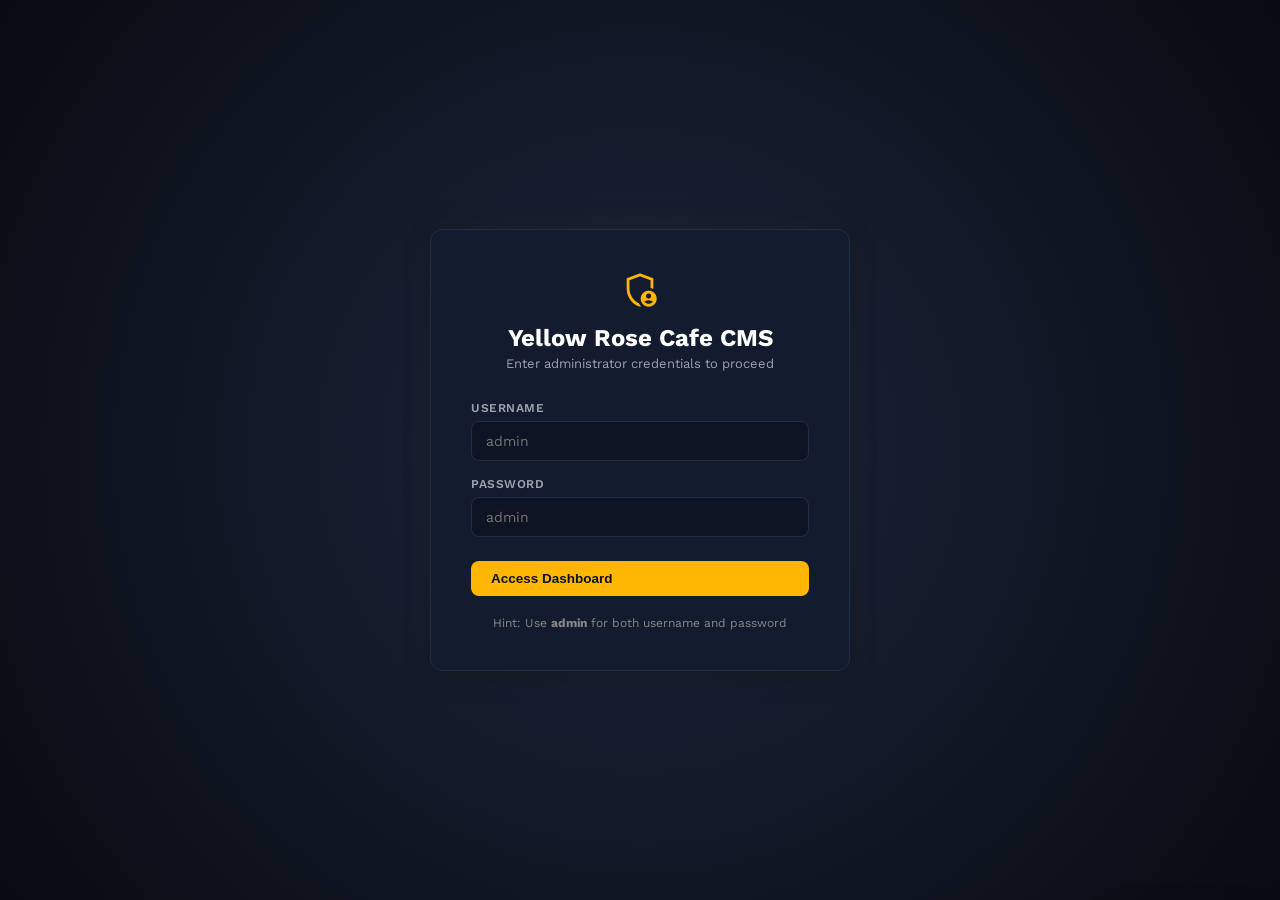
<file: admin.html>
<!DOCTYPE html>
<html lang="en">
<head>
  <meta charset="UTF-8" />
  <meta name="viewport" content="width=device-width, initial-scale=1.0" />
  <title>Yellow Rose Cafe — Administrative Panel & CMS Control</title>
  <meta name="robots" content="noindex, nofollow" />

  <link href="https://fonts.googleapis.com/css2?family=Domine:wght@400;500;600;700&family=Work+Sans:wght@300;400;500;600;700&display=swap" rel="stylesheet" />
  <link href="https://fonts.googleapis.com/css2?family=Material+Symbols+Outlined:wght,FILL@100..700,0..1&display=swap" rel="stylesheet" />

  <!-- Stylesheet -->
  <link rel="stylesheet" href="admin.css" />
</head>
<body>

  <!-- ========== LOGIN OVERLAY ========== -->
  <div class="login-overlay" id="login-overlay">
    <div class="login-card">
      <div class="login-brand">
        <span class="material-symbols-outlined" style="font-size: 40px; color: #ffb703;">admin_panel_settings</span>
        <h2>Yellow Rose Cafe CMS</h2>
        <p>Enter administrator credentials to proceed</p>
      </div>
      <form id="login-form" onsubmit="handleLogin(event)">
        <div class="form-group">
          <label class="form-label" for="username">Username</label>
          <input type="text" id="username" class="form-input" placeholder="admin" required />
        </div>
        <div class="form-group" style="margin-bottom: 24px;">
          <label class="form-label" for="password">Password</label>
          <input type="password" id="password" class="form-input" placeholder="admin" required />
        </div>
        <button type="submit" class="btn-primary" style="width: 100%;">Access Dashboard</button>
      </form>
      <div style="margin-top: 20px; text-align: center; font-size: 12px; color: #888;">
        Hint: Use <strong>admin</strong> for both username and password
      </div>
    </div>
  </div>

  <!-- ========== MAIN ADMIN PAGE LAYOUT ========== -->
  <div class="admin-container" id="admin-container" style="display: none;">
    
    <!-- Sidebar Navigation -->
    <aside class="sidebar">
      <div class="sidebar-header" style="padding: var(--space-lg); border-bottom: 1px solid var(--border-color); gap: 10px; display: flex; align-items: center;">
        <svg class="logo-icon" xmlns="http://www.w3.org/2000/svg" viewBox="0 0 48 48" width="34" height="34">
          <defs>
            <linearGradient id="rose-grad-admin" x1="0%" y1="0%" x2="100%" y2="100%">
              <stop offset="0%" stop-color="#ffb703" />
              <stop offset="100%" stop-color="#fb8500" />
            </linearGradient>
            <linearGradient id="leaf-grad-admin" x1="0%" y1="0%" x2="100%" y2="100%">
              <stop offset="0%" stop-color="#2a9d8f" />
              <stop offset="100%" stop-color="#126e64" />
            </linearGradient>
          </defs>
          <circle cx="24" cy="24" r="22" fill="#795900" opacity="0.06" />
          <circle cx="24" cy="24" r="21" fill="none" stroke="#795900" stroke-width="1.2" stroke-dasharray="2,2" opacity="0.4" />
          <path d="M12,28 C15,22 22,23 24,25 C20,29 14,31 12,28 Z" fill="url(#leaf-grad-admin)" />
          <path d="M36,28 C33,22 26,23 24,25 C28,29 34,31 36,28 Z" fill="url(#leaf-grad-admin)" />
          <path d="M24,25 L24,38" stroke="#126e64" stroke-width="2.5" stroke-linecap="round" />
          <path d="M24,9 C15,10 12,18 19,25 C24,25 24,25 24,25 C24,25 24,25 29,25 C36,18 33,10 24,9 Z" fill="url(#rose-grad-admin)" />
          <path d="M24,12 C18,13 16,19 21,23 C24,23 24,23 24,23 C24,23 24,23 27,23 C32,19 30,13 24,12 Z" fill="#ffdea0" />
          <circle cx="24" cy="18" r="3.5" fill="#795900" />
        </svg>
        <div class="logo-text-wrapper" style="line-height: 1.1;">
          <span class="logo-title" style="font-size: 1.2rem;">Yellow Rose</span>
          <span class="logo-subtitle" style="font-size: 0.6rem; color: var(--text-muted); letter-spacing: 0.28em;">C A F E</span>
        </div>
      </div>
      
      <nav class="sidebar-nav">
        <button class="nav-item active" data-tab="dashboard" onclick="switchTab('dashboard')">
          <span class="material-symbols-outlined">dashboard</span> Dashboard
        </button>
        <button class="nav-item" data-tab="menu" onclick="switchTab('menu')">
          <span class="material-symbols-outlined">restaurant_menu</span> Menu Manager
        </button>
        <button class="nav-item" data-tab="gallery" onclick="switchTab('gallery')">
          <span class="material-symbols-outlined">gallery_thumbnail</span> Gallery & Uploads
          <span class="badge badge-warning" id="pending-gallery-badge" style="display:none;">0</span>
        </button>
        <button class="nav-item" data-tab="reviews" onclick="switchTab('reviews')">
          <span class="material-symbols-outlined">rate_review</span> Review Moderation
          <span class="badge badge-warning" id="pending-reviews-badge" style="display:none;">0</span>
        </button>
        <button class="nav-item" data-tab="sections" onclick="switchTab('sections')">
          <span class="material-symbols-outlined">page_control</span> Custom Sections
        </button>
        <button class="nav-item" data-tab="subscribers" onclick="switchTab('subscribers')">
          <span class="material-symbols-outlined">mail</span> Subscribers & Mailer
        </button>
        <button class="nav-item" data-tab="settings" onclick="switchTab('settings')">
          <span class="material-symbols-outlined">settings</span> Site & SMTP Setup
        </button>
      </nav>

      <div class="sidebar-footer">
        <a href="index.html" class="btn-secondary" style="margin-bottom: 8px; width: 100%; text-align: center; text-decoration: none; display: block; font-size: 13px;">
          <span class="material-symbols-outlined" style="font-size:16px; vertical-align:middle; margin-right:4px;">arrow_back</span> Back to Website
        </a>
        <button onclick="handleLogout()" class="btn-logout" style="width: 100%;">
          <span class="material-symbols-outlined">logout</span> Log Out
        </button>
      </div>
    </aside>

    <!-- Main Content Area -->
    <main class="main-content">
      
      <!-- Top navbar details -->
      <header class="admin-header">
        <div class="header-search">
          <h2 id="current-tab-title">Dashboard Overview</h2>
        </div>
        <div class="header-profile">
          <div class="status-indicator">
            <span class="status-dot"></span>
            <span>Live Server Active</span>
          </div>
        </div>
      </header>

      <div class="scroll-body">
        
        <!-- ==================== TAB: DASHBOARD ==================== -->
        <div class="tab-panel active" id="panel-dashboard">
          <!-- Overview Cards -->
          <div class="stats-grid">
            <div class="stat-card">
              <div class="stat-card-info">
                <span>Active Visitors (Real-Time)</span>
                <h3 id="stat-active-visitors">1</h3>
              </div>
              <div class="stat-card-icon" style="background: rgba(6, 214, 160, 0.1); color: #06d6a0;">
                <span class="material-symbols-outlined">monitoring</span>
              </div>
            </div>
            <div class="stat-card">
              <div class="stat-card-info">
                <span>Total Page Views</span>
                <h3 id="stat-total-views">0</h3>
              </div>
              <div class="stat-card-icon" style="background: rgba(30, 144, 255, 0.1); color: #1e90ff;">
                <span class="material-symbols-outlined">visibility</span>
              </div>
            </div>
            <div class="stat-card">
              <div class="stat-card-info">
                <span>Total Interactions</span>
                <h3 id="stat-total-interactions">0</h3>
              </div>
              <div class="stat-card-icon" style="background: rgba(255, 183, 3, 0.1); color: #ffb703;">
                <span class="material-symbols-outlined">touch_app</span>
              </div>
            </div>
            <div class="stat-card">
              <div class="stat-card-info">
                <span>Newsletter Subscribers</span>
                <h3 id="stat-subscribers">0</h3>
              </div>
              <div class="stat-card-icon" style="background: rgba(138, 43, 226, 0.1); color: #8a2be2;">
                <span class="material-symbols-outlined">mail_outline</span>
              </div>
            </div>
          </div>

          <!-- Charts and Activity Feed Grid -->
          <div class="dashboard-grid">
            <div class="panel-card chart-card">
              <h3>Page View Stats</h3>
              <p class="panel-card-subtitle">Distribution of traffic across different tabs</p>
              
              <div class="chart-container" id="page-views-chart">
                <!-- Dynamically generated bars from Javascript -->
              </div>
            </div>

            <div class="panel-card activity-card">
              <h3>Live Ticker & Activity Log</h3>
              <p class="panel-card-subtitle">Real-time interactions from your users</p>
              
              <div class="activity-timeline" id="live-activity-log">
                <!-- Real-time activity entries -->
                <div class="timeline-empty">Loading traffic ticker...</div>
              </div>
            </div>
          </div>
        </div>

        <!-- ==================== TAB: MENU MANAGER ==================== -->
        <div class="tab-panel" id="panel-menu">
          <div class="panel-action-bar">
            <div class="category-selectors" id="menu-mgr-tabs">
              <button class="tab-btn active" onclick="filterMenuManager('breakfast')">Breakfast</button>
              <button class="tab-btn" onclick="filterMenuManager('lunch')">Lunch</button>
              <button class="tab-btn" onclick="filterMenuManager('dinners')">Hot Dinners</button>
              <button class="tab-btn" onclick="filterMenuManager('drinks')">Drinks</button>
            </div>
            <button class="btn-primary" onclick="openMenuModal()">
              <span class="material-symbols-outlined">add</span> Add Menu Item
            </button>
          </div>

          <div class="panel-card" style="margin-top: 20px;">
            <div class="table-responsive">
              <table class="admin-table">
                <thead>
                  <tr>
                    <th>Photo</th>
                    <th>Name</th>
                    <th>Price</th>
                    <th>Description</th>
                    <th>Tags</th>
                    <th style="text-align: right;">Actions</th>
                  </tr>
                </thead>
                <tbody id="menu-manager-list">
                  <!-- Generated from script -->
                </tbody>
              </table>
            </div>
          </div>
        </div>

        <!-- ==================== TAB: GALLERY & UPLOADS ==================== -->
        <div class="tab-panel" id="panel-gallery">
          <div class="dashboard-grid" style="grid-template-columns: 1.2fr 0.8fr; gap: 24px;">
            
            <div class="panel-card">
              <h3>Pending Uploads & Stories</h3>
              <p class="panel-card-subtitle">User-submitted photos and feedback awaiting review</p>
              <div class="gallery-pending-grid" id="pending-gallery-list">
                <!-- Generated dynamic reviews -->
                <div style="grid-column:1/-1; text-align:center; padding: 40px; color: #888;">No pending gallery uploads!</div>
              </div>
            </div>

            <div class="panel-card">
              <h3>Add New Photo to Gallery</h3>
              <p class="panel-card-subtitle">Add directly to the live gallery without queueing</p>
              <form id="admin-gallery-form" onsubmit="handleAdminGallerySubmit(event)">
                <div class="form-group">
                  <label class="form-label" for="gal-photo-file">Select Image File</label>
                  <input type="file" id="gal-photo-file" class="form-input" accept="image/*" required onchange="handleAdminPhotoSelect(this)" />
                  <div id="gal-photo-preview" class="image-upload-preview" style="display:none;"></div>
                </div>
                <div class="form-group">
                  <label class="form-label" for="gal-caption">Caption</label>
                  <input type="text" id="gal-caption" class="form-input" placeholder="e.g. Fluffy Stack of Pancakes" required />
                </div>
                <div class="form-group">
                  <label class="form-label" for="gal-category">Category</label>
                  <select id="gal-category" class="form-input">
                    <option value="food">Food & Drink</option>
                    <option value="vibe">Diner Vibe</option>
                    <option value="people">Community & Staff</option>
                  </select>
                </div>
                <button type="submit" class="btn-primary" style="width: 100%; margin-top: 10px;">Upload & Make Live</button>
              </form>
            </div>

          </div>

          <div class="panel-card" style="margin-top: 24px;">
            <h3>Live Gallery Items</h3>
            <p class="panel-card-subtitle">Manage photos visible to customers</p>
            <div class="gallery-live-grid" id="live-gallery-list">
              <!-- Grid items -->
            </div>
          </div>
        </div>

        <!-- ==================== TAB: REVIEW MODERATION ==================== -->
        <div class="tab-panel" id="panel-reviews">
          <div class="panel-card">
            <h3>Pending Reviews Approval Queue</h3>
            <p class="panel-card-subtitle">Reviews submitted by guests that must be approved before publishing</p>
            
            <div class="reviews-moderation-list" id="pending-reviews-list">
              <!-- Loaded dynamically -->
              <div style="text-align:center; padding:60px; color:#888;">No pending reviews awaiting approval. Excellent!</div>
            </div>
          </div>

          <div class="panel-card" style="margin-top: 24px;">
            <h3>Live Published Reviews</h3>
            <p class="panel-card-subtitle">Read and reply to reviews currently showing on your site</p>
            <div class="reviews-live-list" id="live-reviews-list">
              <!-- Loaded dynamically -->
            </div>
          </div>
        </div>

        <!-- ==================== TAB: CUSTOM SECTIONS ==================== -->
        <div class="tab-panel" id="panel-sections">
          <div class="dashboard-grid" style="grid-template-columns: 1.2fr 0.8fr; gap: 24px;">
            
            <div class="panel-card">
              <h3>Custom Page Sections</h3>
              <p class="panel-card-subtitle">Add completely new structural sections to the bottom of the Home Page</p>
              
              <div class="custom-sections-list" id="custom-sections-list">
                <!-- Generated rows -->
                <div style="text-align:center; padding: 40px; color:#888;">No custom sections added yet. Build one on the right!</div>
              </div>
            </div>

            <div class="panel-card">
              <h3 id="section-form-title">Create Dynamic Section</h3>
              <p class="panel-card-subtitle">Build layouts featuring copy and image alignments</p>
              
              <form id="custom-section-form" onsubmit="handleSectionSubmit(event)">
                <input type="hidden" id="section-edit-id" value="" />
                
                <div class="form-group">
                  <label class="form-label" for="sec-title">Section Title</label>
                  <input type="text" id="sec-title" class="form-input" placeholder="e.g. Summer Catering Specials" required />
                </div>
                <div class="form-group">
                  <label class="form-label" for="sec-subtitle">Subtitle (Optional)</label>
                  <input type="text" id="sec-subtitle" class="form-input" placeholder="e.g. Delivered Fresh To Your Door" />
                </div>
                <div class="form-group">
                  <label class="form-label" for="sec-content">Main Text Content</label>
                  <textarea id="sec-content" class="form-textarea" placeholder="Describe the offerings..." rows="5" required></textarea>
                </div>
                <div class="form-group">
                  <label class="form-label" for="sec-photo-file">Section Photo (Optional)</label>
                  <input type="file" id="sec-photo-file" class="form-input" accept="image/*" onchange="handleSectionPhotoSelect(this)" />
                  <input type="hidden" id="sec-image-url" value="" />
                  <div id="sec-photo-preview" class="image-upload-preview" style="display:none; margin-top:8px;"></div>
                </div>
                <div class="form-group">
                  <label class="form-label" for="sec-layout">Layout Alignment</label>
                  <select id="sec-layout" class="form-input">
                    <option value="left">Image Left / Content Right</option>
                    <option value="right">Content Left / Image Right</option>
                    <option value="center">Centered Column (No Image)</option>
                  </select>
                </div>
                <div class="form-group">
                  <label class="form-label" style="display:flex; align-items:center; gap:8px; cursor:pointer;">
                    <input type="checkbox" id="sec-active" checked style="width:16px; height:16px;" />
                    Publish Immediately (Active)
                  </label>
                </div>
                
                <div style="display:flex; gap:12px; margin-top:20px;">
                  <button type="submit" class="btn-primary" style="flex:1;" id="btn-save-section">Create Section</button>
                  <button type="button" class="btn-secondary" style="display:none;" id="btn-cancel-section-edit" onclick="resetSectionForm()">Cancel</button>
                </div>
              </form>
            </div>

          </div>
        </div>

        <!-- ==================== TAB: SUBSCRIBERS ==================== -->
        <div class="tab-panel" id="panel-subscribers">
          <div class="dashboard-grid" style="grid-template-columns: 1.1fr 0.9fr; gap: 24px;">
            
            <div class="panel-card">
              <h3>Newsletter Mailing List</h3>
              <p class="panel-card-subtitle">Customer contacts gathered from home page subscriptions</p>
              
              <div class="form-group">
                <input type="text" id="subscriber-search" class="form-input" placeholder="Search emails..." oninput="filterSubscribers()" />
              </div>

              <div class="table-responsive">
                <table class="admin-table">
                  <thead>
                    <tr>
                      <th>Email</th>
                      <th>Join Date</th>
                      <th>Status</th>
                    </tr>
                  </thead>
                  <tbody id="subscribers-table-body">
                    <!-- Loaded dynamically -->
                  </tbody>
                </table>
              </div>
            </div>

            <div class="panel-card">
              <h3>Broadcast Newsletter Email</h3>
              <p class="panel-card-subtitle">Send a dynamic HTML newsletter announcement to all subscribers</p>
              
              <form id="newsletter-compose-form" onsubmit="handleSendNewsletter(event)">
                <div class="form-group">
                  <label class="form-label" for="mail-subject">Email Subject</label>
                  <input type="text" id="mail-subject" class="form-input" placeholder="e.g. Try Our Delicious New Hot Dinners!" required />
                </div>
                <div class="form-group">
                  <label class="form-label" for="mail-body">Email Body (HTML/Text)</label>
                  <textarea id="mail-body" class="form-textarea" placeholder="Write your email here..." rows="8" required></textarea>
                </div>
                <button type="submit" class="btn-primary" style="width: 100%;" id="btn-send-mail">
                  <span class="material-symbols-outlined" style="font-size:18px; vertical-align:middle; margin-right:4px;">send</span>
                  Send Broadcast Email
                </button>
              </form>

              <!-- Outbox sending logs -->
              <h3 style="margin-top: 32px;">Recent Email Outbox Logs</h3>
              <div class="email-logs-list" id="email-logs-list" style="margin-top:12px; max-height:220px; overflow-y:auto; border:1px solid #2a334a; border-radius:8px; padding:10px;">
                <!-- Dynamically loaded -->
              </div>
            </div>

          </div>
        </div>

        <!-- ==================== TAB: SITE SETTINGS & SMTP ==================== -->
        <div class="tab-panel" id="panel-settings">
          <div class="dashboard-grid" style="grid-template-columns: 1fr 1fr; gap: 24px;">
            
            <!-- Site Identity Settings -->
            <div class="panel-card">
              <h3>General Web CMS Settings</h3>
              <p class="panel-card-subtitle">Edit the content appearing in your navbar, footer, and contact details</p>
              
              <form id="site-settings-form" onsubmit="handleSiteSettingsSubmit(event)">
                <div class="form-group">
                  <label class="form-label" for="set-logo">Brand / Logo Name</label>
                  <input type="text" id="set-logo" class="form-input" required />
                </div>
                <div class="form-group">
                  <label class="form-label" for="set-phone">Phone Number</label>
                  <input type="text" id="set-phone" class="form-input" required />
                </div>
                <div class="form-group">
                  <label class="form-label" for="set-address">Cafe Address</label>
                  <input type="text" id="set-address" class="form-input" required />
                </div>
                <div class="form-group">
                  <label class="form-label" for="set-hours">Opening Hours Description</label>
                  <input type="text" id="set-hours" class="form-input" required />
                </div>
                <div class="form-group">
                  <label class="form-label" for="set-hero-title">Hero Section Title</label>
                  <input type="text" id="set-hero-title" class="form-input" required />
                </div>
                <div class="form-group">
                  <label class="form-label" for="set-hero-subtitle">Hero Section Subtitle</label>
                  <textarea id="set-hero-subtitle" class="form-textarea" rows="3" required></textarea>
                </div>
                <div class="form-group">
                  <label class="form-label" for="set-hero-bg-file">Change Hero Image</label>
                  <input type="file" id="set-hero-bg-file" class="form-input" accept="image/*" onchange="handleHeroBgSelect(this)" />
                  <input type="hidden" id="set-hero-bg-url" value="" />
                  <div id="hero-bg-preview" class="image-upload-preview" style="display:none; margin-top:8px;"></div>
                </div>

                <hr style="border:0; border-top:1px solid #2a334a; margin: 24px 0;" />
                
                <h3>About Us Page Settings</h3>
                <div class="form-group">
                  <label class="form-label" for="set-about-title">About Title</label>
                  <input type="text" id="set-about-title" class="form-input" required />
                </div>
                <div class="form-group">
                  <label class="form-label" for="set-about-subtitle">About Subtitle</label>
                  <input type="text" id="set-about-subtitle" class="form-input" required />
                </div>
                <div class="form-group">
                  <label class="form-label" for="set-about-heading">Bio Section Heading</label>
                  <input type="text" id="set-about-heading" class="form-input" required />
                </div>
                <div class="form-group">
                  <label class="form-label" for="set-about-content">Bio Body Text (Separate paragraphs with double Enter)</label>
                  <textarea id="set-about-content" class="form-textarea" rows="5" required></textarea>
                </div>
                <div class="form-group">
                  <label class="form-label" for="set-about-quote">Bio Quote Text</label>
                  <textarea id="set-about-quote" class="form-textarea" rows="3" required></textarea>
                </div>
                <div class="form-group">
                  <label class="form-label" for="set-about-image-file">Change Biography Image</label>
                  <input type="file" id="set-about-image-file" class="form-input" accept="image/*" onchange="handleAboutImageSelect(this)" />
                  <input type="hidden" id="set-about-image-url" value="" />
                  <div id="about-image-preview" class="image-upload-preview" style="display:none; margin-top:8px;"></div>
                </div>
                <div class="form-group">
                  <label class="form-label" for="set-about-stat-year">Established Year Stat</label>
                  <input type="text" id="set-about-stat-year" class="form-input" required />
                </div>
                <div class="form-group">
                  <label class="form-label" for="set-about-stat-rating">Average Rating Stat</label>
                  <input type="text" id="set-about-stat-rating" class="form-input" required />
                </div>
                <div class="form-group">
                  <label class="form-label" for="set-about-stat-count">Total Reviews Stat</label>
                  <input type="text" id="set-about-stat-count" class="form-input" required />
                </div>

                <hr style="border:0; border-top:1px solid #2a334a; margin: 24px 0;" />
                
                <h3>Promotions & Banners</h3>
                <div class="form-group">
                  <label class="form-label" style="display:flex; align-items:center; gap:8px;">
                    <input type="checkbox" id="set-promo-active" style="width:16px; height:16px;" />
                    Enable Top Promo Banner
                  </label>
                </div>
                <div class="form-group">
                  <label class="form-label" for="set-promo-text">Promo Banner Text</label>
                  <input type="text" id="set-promo-text" class="form-input" placeholder="e.g. Cash Only · Serving Chicago Since 1954" />
                </div>

                <button type="submit" class="btn-primary" style="width:100%; margin-top:20px;">Save General Content Changes</button>
              </form>
            </div>

            <!-- SMTP Email Settings -->
            <div class="panel-card">
              <h3>SMTP Mail Server Settings</h3>
              <p class="panel-card-subtitle">Connect a real SMTP server to trigger emails directly to your newsletter subscribers.</p>
              
              <div class="alert-info" style="margin-bottom:20px; background: rgba(30, 144, 255, 0.08); border: 1px solid rgba(30, 144, 255, 0.2); padding: 12px; border-radius: 8px; font-size:12.5px; line-height:1.5;">
                <span class="material-symbols-outlined" style="font-size:18px; vertical-align:middle; margin-right:4px; color:#1e90ff;">info</span>
                Configure an SMTP provider (e.g. Gmail App Password, Mailgun, SendGrid, Brevo) to send welcome emails and broadcasts.
              </div>

              <form id="smtp-settings-form" onsubmit="handleSmtpSettingsSubmit(event)">
                <div class="form-group">
                  <label class="form-label" for="smtp-host">SMTP Host (Server)</label>
                  <input type="text" id="smtp-host" class="form-input" placeholder="e.g. smtp.gmail.com" required />
                </div>
                <div class="form-group">
                  <label class="form-label" for="smtp-port">SMTP Port</label>
                  <input type="number" id="smtp-port" class="form-input" placeholder="e.g. 587" required />
                </div>
                <div class="form-group">
                  <label class="form-label" for="smtp-user">SMTP Username / User Email</label>
                  <input type="text" id="smtp-user" class="form-input" placeholder="e.g. cafe@gmail.com" required />
                </div>
                <div class="form-group">
                  <label class="form-label" for="smtp-pass">SMTP Password / App Password</label>
                  <input type="password" id="smtp-pass" class="form-input" placeholder="Enter password" required />
                </div>
                <div class="form-group">
                  <label class="form-label" for="smtp-from">From Email Address</label>
                  <input type="email" id="smtp-from" class="form-input" placeholder="e.g. welcome@yellowrosecafe.com" required />
                </div>
                <div class="form-group">
                  <label class="form-label" style="display:flex; align-items:center; gap:8px;">
                    <input type="checkbox" id="smtp-tls" checked style="width:16px; height:16px;" />
                    Use StartTLS (Recommended for port 587)
                  </label>
                </div>

                <div style="display:flex; gap:12px; margin-top:24px;">
                  <button type="submit" class="btn-primary" style="flex:1;">Save Credentials</button>
                  <button type="button" class="btn-secondary" onclick="testSmtpConnection()">Test Connection</button>
                </div>
              </form>

              <div id="smtp-test-result" style="margin-top:20px; font-size:13px; display:none; padding:12px; border-radius:6px;"></div>
            </div>

            <!-- Admin Credentials Settings -->
            <div class="panel-card" style="margin-top: 24px;">
              <h3>Admin Login Credentials</h3>
              <p class="panel-card-subtitle">Change the username and password required to access this CMS dashboard.</p>
              
              <form id="admin-credentials-form" onsubmit="handleChangeCredentials(event)">
                <div class="form-group">
                  <label class="form-label" for="new-admin-username">New Username</label>
                  <input type="text" id="new-admin-username" class="form-input" placeholder="Enter new username" required />
                </div>
                <div class="form-group">
                  <label class="form-label" for="new-admin-password">New Password</label>
                  <input type="password" id="new-admin-password" class="form-input" placeholder="Enter new password" required />
                </div>
                <div class="form-group">
                  <label class="form-label" for="confirm-admin-password">Confirm New Password</label>
                  <input type="password" id="confirm-admin-password" class="form-input" placeholder="Confirm new password" required />
                </div>
                <button type="submit" class="btn-primary" style="width: 100%; margin-top: 10px;">Update Login Details</button>
              </form>
            </div>

          </div>
        </div>

      </div>

    </main>

  </div>

  <!-- ========== MODAL: ADD / EDIT MENU ITEM ========== -->
  <div class="modal-backdrop" id="menu-item-modal" style="display: none;">
    <div class="modal">
      <div class="modal-header">
        <h3 id="menu-modal-title">Add Menu Item</h3>
        <button class="modal-close" onclick="closeMenuModal()">&times;</button>
      </div>
      <form id="menu-item-form" onsubmit="handleMenuItemSubmit(event)">
        <input type="hidden" id="menu-item-id" value="" />
        <div class="form-group">
          <label class="form-label" for="menu-name">Item Name</label>
          <input type="text" id="menu-name" class="form-input" placeholder="e.g. Tribune French Toast" required />
        </div>
        <div class="form-group">
          <label class="form-label" for="menu-price">Price</label>
          <input type="text" id="menu-price" class="form-input" placeholder="e.g. $12.99" required />
        </div>
        <div class="form-group">
          <label class="form-label" for="menu-desc">Description</label>
          <textarea id="menu-desc" class="form-textarea" placeholder="Enter ingredients or deal details..." rows="3" required></textarea>
        </div>
        <div class="form-group">
          <label class="form-label" for="menu-category">Category</label>
          <select id="menu-category" class="form-input">
            <option value="breakfast">Breakfast Specials</option>
            <option value="lunch">Lunch Specials</option>
            <option value="dinners">Hot Dinners</option>
            <option value="drinks">Drinks</option>
          </select>
        </div>
        <div class="form-group">
          <label class="form-label" for="menu-photo-file">Item Image (Upload File)</label>
          <input type="file" id="menu-photo-file" class="form-input" accept="image/*" onchange="handleMenuPhotoSelect(this)" />
          <input type="hidden" id="menu-image-url" value="" />
          <div id="menu-photo-preview" class="image-upload-preview" style="display:none; margin-top:8px;"></div>
          <div style="font-size:11px; color:#888; margin-top:4px;">You can also leave blank to use the default coffee icon.</div>
        </div>
        <div class="form-group">
          <label class="form-label" for="menu-tags">Tags (Comma-separated)</label>
          <input type="text" id="menu-tags" class="form-input" placeholder="e.g. popular, best value, chef's pick" />
        </div>
        <button type="submit" class="btn-primary" style="width: 100%; margin-top: 10px;">Save Menu Item</button>
      </form>
    </div>
  </div>

  <!-- ========== TOAST NOTIFICATION ========== -->
  <div class="toast" id="admin-toast">
    <span class="material-symbols-outlined" style="color: #06d6a0;">check_circle</span>
    <span id="admin-toast-message">Success!</span>
  </div>

  <!-- Scripts -->
  <script src="admin.js"></script>
</body>
</html>
</file>
<file: admin.css>
/* ================================================================
   YELLOW ROSE CAFE - Administrative Dashboard Stylesheet
   ================================================================ */

:root {
  --bg-primary: #0b0f19;
  --bg-surface: #131b2e;
  --bg-surface-header: #172138;
  --border-color: #212c47;
  --text-main: #f3f4f6;
  --text-muted: #9ca3af;
  --primary: #ffb703;
  --primary-hover: #fb8500;
  --secondary: #3b82f6;
  --success: #06d6a0;
  --danger: #ef476f;
  --warning: #ffb703;
  --font-family: 'Work Sans', -apple-system, BlinkMacSystemFont, sans-serif;
  --shadow-sm: 0 2px 4px rgba(0,0,0,0.1);
  --shadow-md: 0 4px 12px rgba(0,0,0,0.15);
  --shadow-lg: 0 8px 24px rgba(0,0,0,0.25);
  --radius-sm: 4px;
  --radius-md: 8px;
  --radius-lg: 12px;
  --radius-full: 9999px;
  --transition-speed: 0.25s;
}

* {
  box-sizing: border-box;
  margin: 0;
  padding: 0;
}

body {
  background-color: var(--bg-primary);
  color: var(--text-main);
  font-family: var(--font-family);
  overflow-x: hidden;
  height: 100vh;
}

/* ========== LOGIN OVERLAY ========== */
.login-overlay {
  position: fixed;
  inset: 0;
  background: radial-gradient(circle at center, #1b253b 0%, #080b12 100%);
  display: flex;
  align-items: center;
  justify-content: center;
  z-index: 99999;
  padding: 20px;
}

.login-card {
  background: var(--bg-surface);
  border: 1px solid var(--border-color);
  border-radius: var(--radius-lg);
  padding: 40px;
  width: 100%;
  max-width: 420px;
  box-shadow: var(--shadow-lg), 0 0 40px rgba(255, 183, 3, 0.05);
  animation: scaleUp 0.4s cubic-bezier(0.22, 1, 0.36, 1) both;
}

.login-brand {
  text-align: center;
  margin-bottom: 30px;
}

.login-brand h2 {
  font-size: 24px;
  margin-top: 10px;
  color: #fff;
}

.login-brand p {
  color: var(--text-muted);
  font-size: 13px;
  margin-top: 4px;
}

/* ========== LAYOUT ========== */
.admin-container {
  display: flex;
  height: 100vh;
  width: 100vw;
  overflow: hidden;
}

/* Sidebar Nav */
.sidebar {
  width: 280px;
  background-color: var(--bg-surface);
  border-right: 1px solid var(--border-color);
  display: flex;
  flex-direction: column;
  flex-shrink: 0;
  z-index: 100;
}

.sidebar-header {
  padding: 24px;
  border-bottom: 1px solid var(--border-color);
  display: flex;
  align-items: center;
  gap: 12px;
}

.brand-avatar {
  width: 40px;
  height: 40px;
  background: rgba(255, 183, 3, 0.1);
  border: 1px solid rgba(255, 183, 3, 0.3);
  border-radius: var(--radius-md);
  display: flex;
  align-items: center;
  justify-content: center;
  font-size: 22px;
}

.brand-details h3 {
  font-size: 16px;
  color: #fff;
  font-weight: 600;
}

.brand-details span {
  font-size: 11px;
  color: var(--text-muted);
  text-transform: uppercase;
  letter-spacing: 1px;
}

.sidebar-nav {
  padding: 24px 16px;
  flex-grow: 1;
  display: flex;
  flex-direction: column;
  gap: 6px;
  overflow-y: auto;
}

.nav-item {
  width: 100%;
  padding: 12px 16px;
  border: none;
  background: transparent;
  border-radius: var(--radius-md);
  color: var(--text-muted);
  font-family: var(--font-family);
  font-size: 14px;
  font-weight: 500;
  cursor: pointer;
  display: flex;
  align-items: center;
  gap: 12px;
  text-align: left;
  transition: all var(--transition-speed);
}

.nav-item .material-symbols-outlined {
  font-size: 20px;
  color: var(--text-muted);
}

.nav-item:hover {
  background: rgba(255, 255, 255, 0.03);
  color: #fff;
}

.nav-item.active {
  background: rgba(255, 183, 3, 0.1);
  color: var(--primary);
  font-weight: 600;
}

.nav-item.active .material-symbols-outlined {
  color: var(--primary);
}

.badge {
  margin-left: auto;
  font-size: 10px;
  font-weight: 700;
  padding: 2px 6px;
  border-radius: var(--radius-full);
}

.badge-warning {
  background: var(--warning);
  color: #111;
}

.sidebar-footer {
  padding: 20px 16px;
  border-top: 1px solid var(--border-color);
}

.btn-logout {
  background: rgba(239, 71, 111, 0.1);
  border: 1px solid rgba(239, 71, 111, 0.2);
  color: var(--danger);
  padding: 10px 16px;
  border-radius: var(--radius-md);
  font-size: 13px;
  font-weight: 600;
  cursor: pointer;
  display: flex;
  align-items: center;
  justify-content: center;
  gap: 8px;
  transition: all var(--transition-speed);
}

.btn-logout:hover {
  background: var(--danger);
  color: #fff;
}

/* Main Content Area */
.main-content {
  flex-grow: 1;
  display: flex;
  flex-direction: column;
  overflow: hidden;
}

.admin-header {
  height: 70px;
  background-color: var(--bg-surface-header);
  border-bottom: 1px solid var(--border-color);
  padding: 0 32px;
  display: flex;
  align-items: center;
  justify-content: space-between;
  flex-shrink: 0;
}

.admin-header h2 {
  font-size: 20px;
  font-weight: 600;
  color: #fff;
}

.status-indicator {
  display: flex;
  align-items: center;
  gap: 8px;
  font-size: 12px;
  color: var(--text-muted);
  background: rgba(255,255,255,0.03);
  padding: 6px 12px;
  border-radius: var(--radius-full);
  border: 1px solid var(--border-color);
}

.status-dot {
  width: 8px;
  height: 8px;
  border-radius: 50%;
  background-color: var(--success);
  box-shadow: 0 0 8px var(--success);
  animation: blink 2s infinite;
}

.scroll-body {
  flex-grow: 1;
  overflow-y: auto;
  padding: 32px;
}

/* ========== TAB PANELS ========== */
.tab-panel {
  display: none;
  animation: fadeIn 0.4s ease both;
}

.tab-panel.active {
  display: block;
}

/* ========== COMMON COMPONENTS ========== */
.panel-card {
  background: var(--bg-surface);
  border: 1px solid var(--border-color);
  border-radius: var(--radius-lg);
  padding: 24px;
  box-shadow: var(--shadow-sm);
}

.panel-card h3 {
  font-size: 16px;
  color: #fff;
  font-weight: 600;
  margin-bottom: 4px;
}

.panel-card-subtitle {
  font-size: 12.5px;
  color: var(--text-muted);
  margin-bottom: 20px;
}

/* Buttons */
.btn-primary {
  background: var(--primary);
  color: #0b0f19;
  border: none;
  padding: 10px 20px;
  border-radius: var(--radius-md);
  font-weight: 600;
  font-size: 13.5px;
  cursor: pointer;
  display: inline-flex;
  align-items: center;
  gap: 6px;
  transition: all var(--transition-speed);
}

.btn-primary:hover {
  background: var(--primary-hover);
  transform: translateY(-1px);
}

.btn-secondary {
  background: transparent;
  border: 1px solid var(--border-color);
  color: var(--text-main);
  padding: 10px 20px;
  border-radius: var(--radius-md);
  font-weight: 600;
  font-size: 13.5px;
  cursor: pointer;
  display: inline-flex;
  align-items: center;
  gap: 6px;
  transition: all var(--transition-speed);
}

.btn-secondary:hover {
  background: rgba(255, 255, 255, 0.04);
}

/* Form Styles */
.form-group {
  margin-bottom: 16px;
}

.form-label {
  display: block;
  font-size: 12px;
  font-weight: 600;
  text-transform: uppercase;
  letter-spacing: 0.5px;
  color: var(--text-muted);
  margin-bottom: 6px;
}

.form-input {
  width: 100%;
  padding: 11px 14px;
  background-color: rgba(11, 15, 25, 0.5);
  border: 1px solid var(--border-color);
  border-radius: var(--radius-md);
  color: #fff;
  font-family: var(--font-family);
  font-size: 14px;
  outline: none;
  transition: border-color var(--transition-speed);
}

.form-input:focus {
  border-color: var(--primary);
}

.form-textarea {
  width: 100%;
  padding: 11px 14px;
  background-color: rgba(11, 15, 25, 0.5);
  border: 1px solid var(--border-color);
  border-radius: var(--radius-md);
  color: #fff;
  font-family: var(--font-family);
  font-size: 14px;
  outline: none;
  resize: vertical;
  transition: border-color var(--transition-speed);
}

.form-textarea:focus {
  border-color: var(--primary);
}

.image-upload-preview {
  width: 100%;
  height: 150px;
  border-radius: var(--radius-md);
  border: 1px dashed var(--border-color);
  background-size: cover;
  background-position: center;
  position: relative;
  overflow: hidden;
}

/* Action Bars */
.panel-action-bar {
  display: flex;
  align-items: center;
  justify-content: space-between;
  flex-wrap: wrap;
  gap: 16px;
}

.category-selectors {
  display: flex;
  background: var(--bg-surface);
  border: 1px solid var(--border-color);
  padding: 4px;
  border-radius: var(--radius-md);
}

.tab-btn {
  background: transparent;
  border: none;
  color: var(--text-muted);
  font-family: var(--font-family);
  padding: 8px 16px;
  font-size: 13.5px;
  font-weight: 500;
  cursor: pointer;
  border-radius: calc(var(--radius-md) - 2px);
  transition: all var(--transition-speed);
}

.tab-btn:hover {
  color: #fff;
}

.tab-btn.active {
  background: rgba(255, 183, 3, 0.1);
  color: var(--primary);
  font-weight: 600;
}

/* ========== TABLE STYLES ========== */
.table-responsive {
  width: 100%;
  overflow-x: auto;
}

.admin-table {
  width: 100%;
  border-collapse: collapse;
  text-align: left;
}

.admin-table th {
  padding: 16px;
  border-bottom: 1px solid var(--border-color);
  font-size: 12px;
  text-transform: uppercase;
  color: var(--text-muted);
  font-weight: 600;
  letter-spacing: 0.5px;
}

.admin-table td {
  padding: 16px;
  border-bottom: 1px solid var(--border-color);
  font-size: 13.5px;
  color: var(--text-main);
  vertical-align: middle;
}

.admin-table tbody tr:hover {
  background-color: rgba(255,255,255,0.01);
}

.item-img-cell {
  width: 50px;
  height: 50px;
  border-radius: var(--radius-sm);
  object-fit: cover;
  border: 1px solid var(--border-color);
}

.btn-icon-danger {
  background: rgba(239, 71, 111, 0.1);
  border: 1px solid rgba(239, 71, 111, 0.2);
  color: var(--danger);
  padding: 6px;
  border-radius: var(--radius-sm);
  cursor: pointer;
  display: inline-flex;
  align-items: center;
  transition: all var(--transition-speed);
}

.btn-icon-danger:hover {
  background: var(--danger);
  color: #fff;
}

.btn-icon-secondary {
  background: rgba(255, 255, 255, 0.03);
  border: 1px solid var(--border-color);
  color: var(--text-muted);
  padding: 6px;
  border-radius: var(--radius-sm);
  cursor: pointer;
  display: inline-flex;
  align-items: center;
  transition: all var(--transition-speed);
}

.btn-icon-secondary:hover {
  background: rgba(255, 255, 255, 0.08);
  color: #fff;
}

/* ========== DASHBOARD SPECIFICS ========== */
.stats-grid {
  display: grid;
  grid-template-columns: repeat(4, 1fr);
  gap: 24px;
  margin-bottom: 32px;
}

@media (max-width: 1024px) {
  .stats-grid {
    grid-template-columns: repeat(2, 1fr);
  }
}

@media (max-width: 600px) {
  .stats-grid {
    grid-template-columns: 1fr;
  }
}

.stat-card {
  background: var(--bg-surface);
  border: 1px solid var(--border-color);
  border-radius: var(--radius-lg);
  padding: 24px;
  display: flex;
  align-items: center;
  justify-content: space-between;
  box-shadow: var(--shadow-sm);
}

.stat-card-info span {
  font-size: 12.5px;
  color: var(--text-muted);
}

.stat-card-info h3 {
  font-size: 26px;
  color: #fff;
  margin-top: 4px;
  font-weight: 700;
}

.stat-card-icon {
  width: 48px;
  height: 48px;
  border-radius: var(--radius-md);
  display: flex;
  align-items: center;
  justify-content: center;
}

.stat-card-icon .material-symbols-outlined {
  font-size: 24px;
}

.dashboard-grid {
  display: grid;
  grid-template-columns: 1.2fr 0.8fr;
  gap: 32px;
}

@media (max-width: 900px) {
  .dashboard-grid {
    grid-template-columns: 1fr;
  }
}

/* Chart */
.chart-container {
  display: flex;
  flex-direction: column;
  gap: 16px;
  margin-top: 10px;
}

.chart-bar-row {
  display: flex;
  align-items: center;
  gap: 12px;
}

.chart-label {
  width: 80px;
  font-size: 13px;
  color: var(--text-muted);
  text-transform: capitalize;
}

.chart-bar-wrapper {
  flex-grow: 1;
  height: 16px;
  background: rgba(255,255,255,0.03);
  border-radius: var(--radius-full);
  overflow: hidden;
  border: 1px solid var(--border-color);
}

.chart-bar-fill {
  height: 100%;
  background: linear-gradient(90deg, var(--secondary) 0%, #a855f7 100%);
  border-radius: var(--radius-full);
  width: 0;
  transition: width 1s ease-out;
}

.chart-val {
  width: 40px;
  text-align: right;
  font-size: 13px;
  font-weight: 600;
  color: #fff;
}

/* Activity logs feed */
.activity-timeline {
  display: flex;
  flex-direction: column;
  gap: 16px;
  max-height: 290px;
  overflow-y: auto;
  padding-right: 6px;
}

.timeline-entry {
  display: flex;
  gap: 12px;
  font-size: 13px;
}

.timeline-bullet {
  width: 8px;
  height: 8px;
  border-radius: 50%;
  background: var(--primary);
  margin-top: 5px;
  flex-shrink: 0;
  box-shadow: 0 0 6px var(--primary);
}

.timeline-bullet.interactive {
  background: var(--success);
  box-shadow: 0 0 6px var(--success);
}

.timeline-content {
  flex-grow: 1;
}

.timeline-text {
  color: var(--text-main);
  line-height: 1.4;
}

.timeline-time {
  font-size: 11px;
  color: var(--text-muted);
  margin-top: 2px;
}

.timeline-empty {
  text-align: center;
  color: var(--text-muted);
  padding: 40px;
  font-size: 13px;
}

/* ========== MODERATION & LISTING SPECIFICS ========== */
.review-moderation-item {
  background: rgba(11, 15, 25, 0.3);
  border: 1px solid var(--border-color);
  border-radius: var(--radius-md);
  padding: 20px;
  margin-bottom: 16px;
  animation: slideInUp 0.3s ease both;
}

.review-mod-header {
  display: flex;
  justify-content: space-between;
  align-items: flex-start;
  margin-bottom: 12px;
}

.review-mod-user {
  display: flex;
  align-items: center;
  gap: 12px;
}

.review-mod-meta h4 {
  font-size: 14.5px;
  color: #fff;
}

.review-mod-stars {
  color: var(--primary);
  display: flex;
  gap: 2px;
  font-size: 0.8rem;
  margin-top: 2px;
}

.review-mod-stars .material-symbols-outlined {
  font-size: 14px;
  font-variation-settings: 'FILL' 1;
}

.review-mod-body {
  font-size: 13.5px;
  color: var(--text-main);
  line-height: 1.5;
  margin-bottom: 16px;
  font-style: italic;
}

.review-mod-response-input {
  margin-top: 12px;
}

.review-mod-actions {
  display: flex;
  justify-content: flex-end;
  gap: 10px;
  margin-top: 16px;
}

.btn-approve {
  background: var(--success);
  color: #0b0f19;
  border: none;
  padding: 8px 16px;
  border-radius: var(--radius-md);
  font-weight: 600;
  font-size: 12.5px;
  cursor: pointer;
  transition: opacity var(--transition-speed);
}

.btn-approve:hover {
  opacity: 0.9;
}

.btn-reject {
  background: var(--danger);
  color: #fff;
  border: none;
  padding: 8px 16px;
  border-radius: var(--radius-md);
  font-weight: 600;
  font-size: 12.5px;
  cursor: pointer;
  transition: opacity var(--transition-speed);
}

.btn-reject:hover {
  opacity: 0.9;
}

/* Gallery mod */
.gallery-pending-grid {
  display: grid;
  grid-template-columns: repeat(auto-fill, minmax(180px, 1fr));
  gap: 16px;
}

.gallery-pending-card {
  background: rgba(11, 15, 25, 0.4);
  border: 1px solid var(--border-color);
  border-radius: var(--radius-md);
  overflow: hidden;
  display: flex;
  flex-direction: column;
}

.gallery-pending-img {
  width: 100%;
  height: 120px;
  object-fit: cover;
  border-bottom: 1px solid var(--border-color);
}

.gallery-pending-info {
  padding: 12px;
  flex-grow: 1;
  font-size: 12px;
}

.gallery-pending-info h4 {
  font-weight: 600;
  margin-bottom: 4px;
}

.gallery-pending-info p {
  color: var(--text-muted);
}

.gallery-live-grid {
  display: grid;
  grid-template-columns: repeat(auto-fill, minmax(130px, 1fr));
  gap: 16px;
}

.gallery-live-card {
  position: relative;
  border-radius: var(--radius-md);
  overflow: hidden;
  aspect-ratio: 1;
  border: 1px solid var(--border-color);
}

.gallery-live-card img {
  width: 100%;
  height: 100%;
  object-fit: cover;
}

.gallery-live-card-actions {
  position: absolute;
  inset: 0;
  background: rgba(0,0,0,0.6);
  opacity: 0;
  display: flex;
  align-items: center;
  justify-content: center;
  transition: opacity var(--transition-speed);
}

.gallery-live-card:hover .gallery-live-card-actions {
  opacity: 1;
}

/* Custom Sections list */
.section-item {
  border: 1px solid var(--border-color);
  border-radius: var(--radius-md);
  padding: 16px;
  margin-bottom: 12px;
  background: rgba(255,255,255,0.01);
  display: flex;
  justify-content: space-between;
  align-items: center;
}

.section-item-details h4 {
  font-size: 14.5px;
  color: #fff;
}

.section-item-details span {
  font-size: 11px;
  color: var(--text-muted);
  text-transform: capitalize;
}

.section-item-actions {
  display: flex;
  gap: 8px;
}

/* Mail outbox details */
.email-log-item {
  border-bottom: 1px solid #2a334a;
  padding: 8px 0;
  font-size: 12px;
}

.email-log-item:last-child {
  border-bottom: none;
}

.email-log-header {
  display: flex;
  justify-content: space-between;
  margin-bottom: 4px;
}

.email-log-recipient {
  font-weight: 600;
  color: #fff;
}

.email-log-status {
  font-weight: 700;
}

.email-log-status.success { color: var(--success); }
.email-log-status.failed { color: var(--danger); }
.email-log-status.pending { color: var(--warning); }

.email-log-subject {
  color: var(--text-muted);
}

/* ========== MODAL OVERLAY ========== */
.modal-backdrop {
  position: fixed;
  inset: 0;
  background: rgba(0,0,0,0.7);
  backdrop-filter: blur(4px);
  display: flex;
  align-items: center;
  justify-content: center;
  z-index: 10000;
  padding: 20px;
}

.modal {
  background: var(--bg-surface);
  border: 1px solid var(--border-color);
  border-radius: var(--radius-lg);
  width: 100%;
  max-width: 500px;
  box-shadow: var(--shadow-lg);
  overflow: hidden;
  animation: scaleUp 0.3s cubic-bezier(0.22, 1, 0.36, 1) both;
}

.modal-header {
  padding: 16px 24px;
  background: var(--bg-surface-header);
  border-bottom: 1px solid var(--border-color);
  display: flex;
  align-items: center;
  justify-content: space-between;
}

.modal-header h3 {
  font-size: 16px;
  color: #fff;
}

.modal-close {
  background: transparent;
  border: none;
  font-size: 24px;
  color: var(--text-muted);
  cursor: pointer;
}

.modal-close:hover {
  color: #fff;
}

.modal form {
  padding: 24px;
}

/* ========== TOAST NOTIFICATION ========== */
.toast {
  position: fixed;
  bottom: 24px;
  right: 24px;
  background: #1e293b;
  color: #fff;
  border: 1px solid var(--border-color);
  padding: 12px 24px;
  border-radius: var(--radius-md);
  box-shadow: var(--shadow-lg);
  z-index: 999999;
  display: flex;
  align-items: center;
  gap: 12px;
  font-size: 13.5px;
  transform: translateY(150%);
  transition: transform 0.3s cubic-bezier(0.34, 1.56, 0.64, 1);
}

.toast.show {
  transform: translateY(0);
}

/* ========== ANIMATIONS ========== */
@keyframes blink {
  0%, 100% { opacity: 1; }
  50% { opacity: 0.4; }
}

@keyframes fadeIn {
  from { opacity: 0; }
  to { opacity: 1; }
}

@keyframes scaleUp {
  from { transform: scale(0.9); opacity: 0; }
  to { transform: scale(1); opacity: 1; }
}

@keyframes slideInUp {
  from { transform: translateY(12px); opacity: 0; }
  to { transform: translateY(0); opacity: 1; }
}

/* ========== LOGO STYLES ========== */
.logo-text-wrapper {
  display: flex;
  flex-direction: column;
  line-height: 1.15;
}

.logo-title {
  font-family: 'Domine', serif;
  font-size: 1.25rem;
  font-weight: 700;
  color: #fff;
  letter-spacing: -0.01em;
  background: linear-gradient(135deg, #fff 30%, var(--primary) 100%);
  -webkit-background-clip: text;
  -webkit-text-fill-color: transparent;
}

.logo-subtitle {
  font-family: 'Work Sans', sans-serif;
  font-size: 0.65rem;
  font-weight: 700;
  color: var(--text-muted);
  letter-spacing: 0.3em;
  margin-top: 1px;
}

.logo-icon {
  transition: transform 0.4s ease;
  filter: drop-shadow(0 2px 4px rgba(255, 183, 3, 0.15));
}

.sidebar-header:hover .logo-icon {
  transform: scale(1.08) rotate(5deg);
  filter: drop-shadow(0 4px 8px rgba(255, 183, 3, 0.3));
}
</file>
